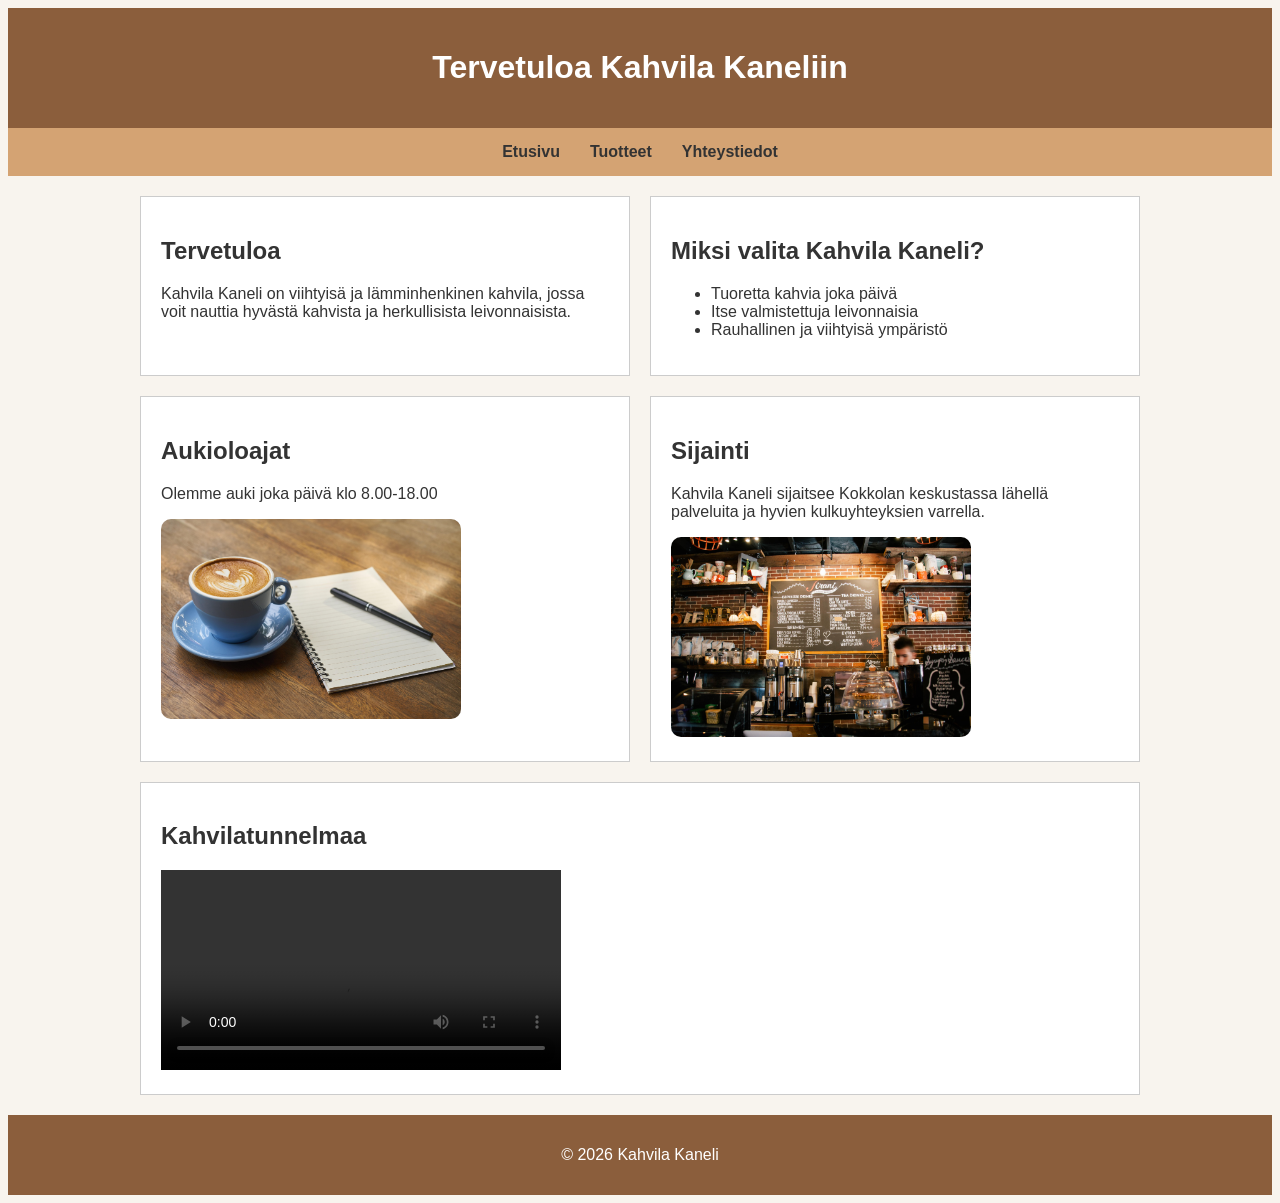
<file: index.html>
<!DOCTYPE html>
<html lang="fi">

<head>
   <meta charset="UTF-8">
   <meta name="viewport" content="width=device-width, initial-scale=1.0">
   <link rel="stylesheet" href="css/style.css">
   <title>Kahvila Kaneli</title>


</head>

<body>

   <header>
      <h1>Tervetuloa Kahvila Kaneliin</h1>
   </header>

   <nav aria-label="Päävalikko">
      <a href="index.html">Etusivu</a>
      <a href="tuotteet.html">Tuotteet</a>
      <a href="yhteys.html">Yhteystiedot</a>
   </nav>

   <main>

      <section>
         <h2>Tervetuloa</h2>
         <p class="esittely">
            Kahvila Kaneli on viihtyisä ja lämminhenkinen kahvila, jossa voit nauttia hyvästä kahvista ja herkullisista
            leivonnaisista.
         </p>
      </section>

      <section>
         <h2>Miksi valita Kahvila Kaneli?</h2>
         <ul>
            <li>Tuoretta kahvia joka päivä</li>
            <li>Itse valmistettuja leivonnaisia</li>
            <li>Rauhallinen ja viihtyisä ympäristö</li>
         </ul>
      </section>


      <section>
         <h2>Aukioloajat</h2>
         <p>Olemme auki joka päivä klo 8.00-18.00</p>

         <img src="images/kahvikuppi.jpg" alt="Kahvikuppi kahvilassa" width="300" height="200">
      </section>


      <section>
         <h2>Sijainti</h2>
         <p>Kahvila Kaneli sijaitsee Kokkolan keskustassa lähellä palveluita ja hyvien kulkuyhteyksien varrella.</p>

         <img src="images/kahvila.jpg" alt="Kahvin valmistus kahvilassa" width="300" height="200">

      </section>

      <section>
         <h2>Kahvilatunnelmaa</h2>

         <video width="400" controls>
            <source src="video/videokahvila.mp4" type="video/mp4">
            Selaimesi ei tue videon toistoa.
         </video>

      </section>

   </main>

   <footer>
      <p>© 2026 Kahvila Kaneli</p>
   </footer>

</body>

</html>
</file>
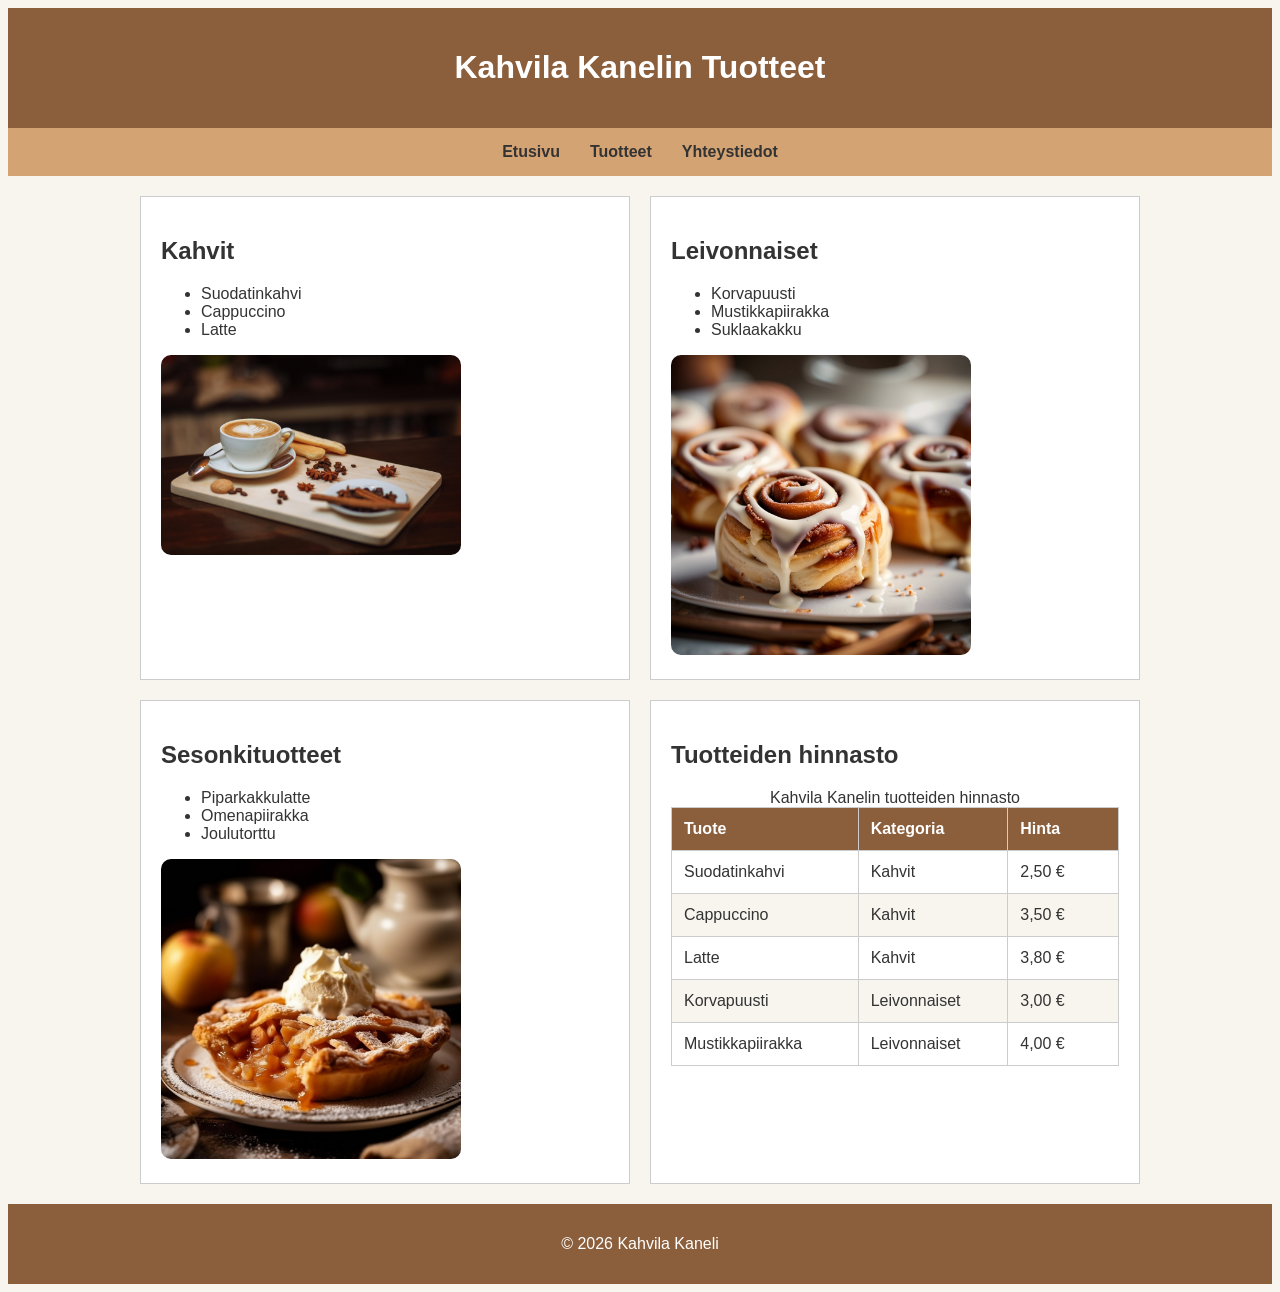
<file: tuotteet.html>
<!DOCTYPE html>
<html lang="fi">

<head>
    <meta charset="UTF-8">
    <meta name="viewport" content="width=device-width, initial-scale=1.0">
    <title>Tuotteet - Kahvila Kaneli</title>
    <link rel="stylesheet" href="css/style.css">
</head>

<body>

    <header>
        <h1>Kahvila Kanelin Tuotteet</h1>
    </header>

    <nav aria-label="Päävalikko">
        <a href="index.html">Etusivu</a>
        <a href="tuotteet.html">Tuotteet</a>
        <a href="yhteys.html">Yhteystiedot</a>
    </nav>

    <main>

        <section>
            <h2>Kahvit</h2>
            <ul>
                <li>Suodatinkahvi</li>
                <li>Cappuccino</li>
                <li>Latte</li>
            </ul>

            <img src="images/kahvi.jpg" alt="Tuore kahvikuppi" width="300" height="200">
        </section>

        <section>
            <h2>Leivonnaiset</h2>
            <ul>
                <li>Korvapuusti</li>
                <li>Mustikkapiirakka</li>
                <li>Suklaakakku</li>
            </ul>

            <img src="images/leivonnainen.jpg" alt="Tuore korvapuusti kahvilassa" width="300" height="200">
        </section>

        <section>
            <h2>Sesonkituotteet</h2>
            <ul>
                <li>Piparkakkulatte</li>
                <li>Omenapiirakka</li>
                <li>Joulutorttu</li>
            </ul>

            <img src="images/omenapiirakka.jpg" alt="Tuore omenapiirakka" width="300" height="200">
        </section>

        <section>
            <h2>Tuotteiden hinnasto</h2>

            <table>
                <caption>Kahvila Kanelin tuotteiden hinnasto</caption>

                <thead>
                    <tr>
                        <th>Tuote</th>
                        <th>Kategoria</th>
                        <th>Hinta</th>
                    </tr>
                </thead>

                <tbody>
                    <tr>
                        <td>Suodatinkahvi</td>
                        <td>Kahvit</td>
                        <td>2,50 €</td>
                    </tr>
                    <tr>
                        <td>Cappuccino</td>
                        <td>Kahvit</td>
                        <td>3,50 €</td>
                    </tr>
                    <tr>
                        <td>Latte</td>
                        <td>Kahvit</td>
                        <td>3,80 €</td>
                    </tr>
                    <tr>
                        <td>Korvapuusti</td>
                        <td>Leivonnaiset</td>
                        <td>3,00 €</td>
                    </tr>
                    <tr>
                        <td>Mustikkapiirakka</td>
                        <td>Leivonnaiset</td>
                        <td>4,00 €</td>
                    </tr>
                </tbody>
            </table>
        </section>

    </main>

    <footer>
        <p>© 2026 Kahvila Kaneli</p>
    </footer>

</body>

</html>
</file>
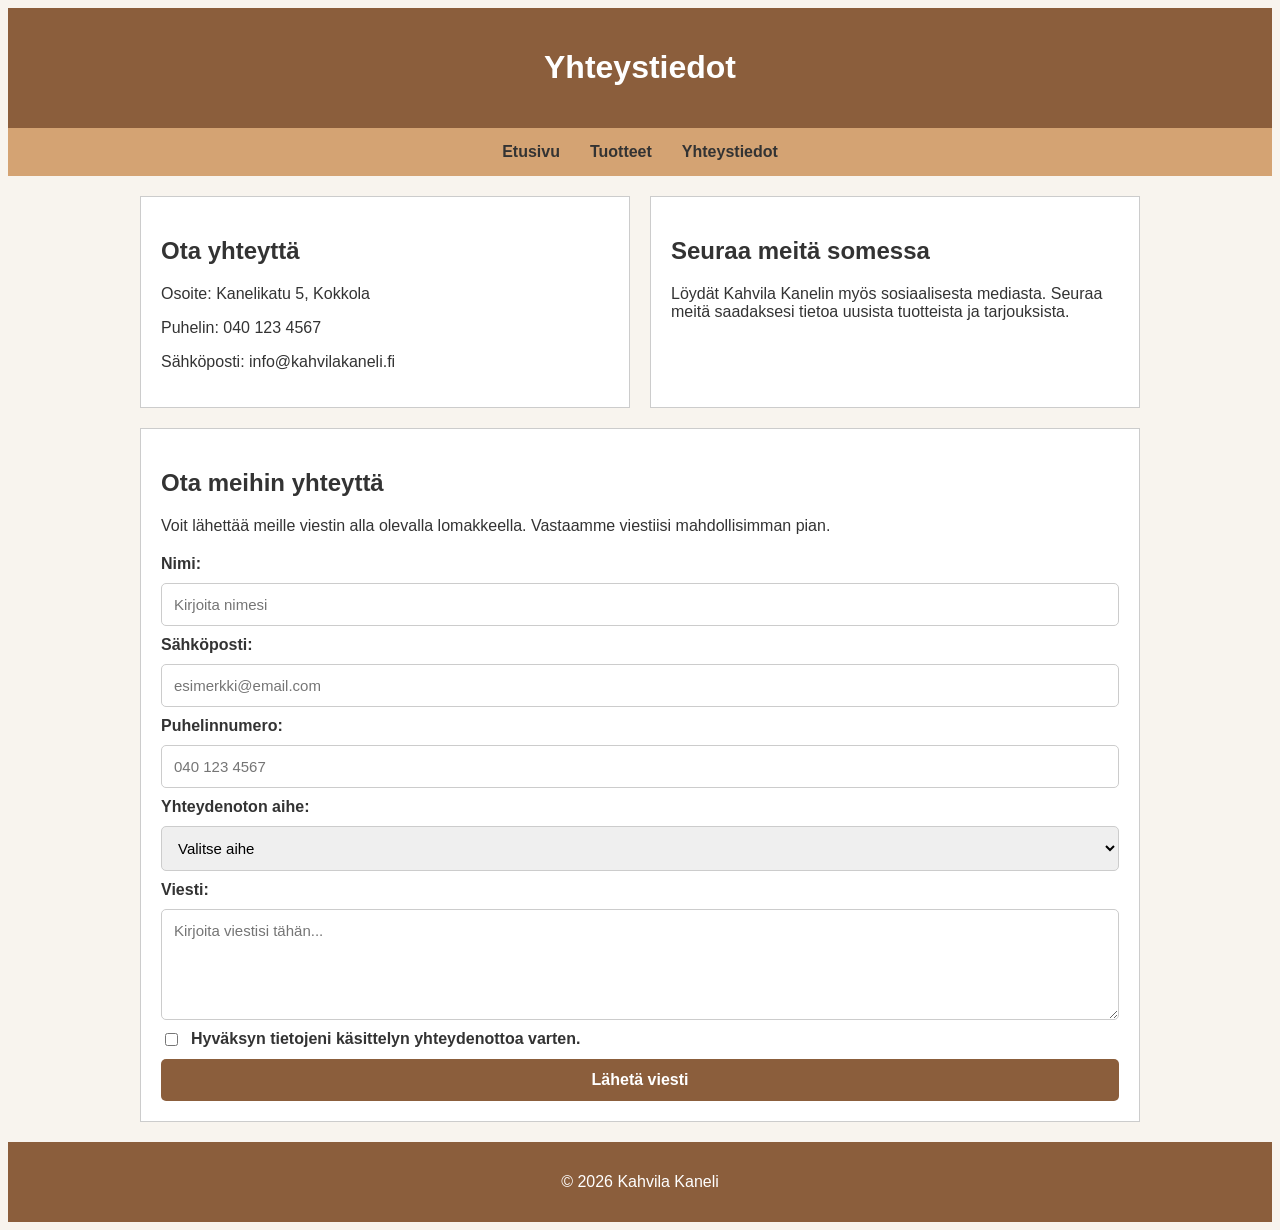
<file: yhteys.html>
<!DOCTYPE html>
<html lang="fi">

<head>
    <meta charset="UTF-8">
    <meta name="viewport" content="width=device-width, initial-scale=1.0">
    <title>Yhteystiedot - Kahvila Kaneli</title>
    <link rel="stylesheet" href="css/style.css">
</head>

<body>

    <header>
        <h1>Yhteystiedot</h1>
    </header>

    <nav aria-label="Päävalikko">
        <a href="index.html">Etusivu</a>
        <a href="tuotteet.html">Tuotteet</a>
        <a href="yhteys.html">Yhteystiedot</a>
    </nav>

    <main>

        <section>
            <h2>Ota yhteyttä</h2>
            <p>Osoite: Kanelikatu 5, Kokkola</p>
            <p>Puhelin: 040 123 4567</p>
            <p>Sähköposti: info@kahvilakaneli.fi</p>
        </section>

        <section>
            <h2>Seuraa meitä somessa</h2>
            <p>Löydät Kahvila Kanelin myös sosiaalisesta mediasta. Seuraa meitä saadaksesi tietoa uusista tuotteista ja
                tarjouksista.</p>
        </section>

        <section>
            <h2>Ota meihin yhteyttä</h2>

            <p>
                Voit lähettää meille viestin alla olevalla lomakkeella.
                Vastaamme viestiisi mahdollisimman pian.
            </p>

            <form action="#" method="post">

                <label for="nimi">Nimi:</label>
                <input type="text" id="nimi" name="nimi" placeholder="Kirjoita nimesi" required minlength="2">

                <label for="sahkoposti">Sähköposti:</label>
                <input type="email" id="sahkoposti" name="sahkoposti" placeholder="esimerkki@email.com" required>

                <label for="puhelin">Puhelinnumero:</label>
                <input type="tel" id="puhelin" name="puhelin" placeholder="040 123 4567">

                <label for="aihe">Yhteydenoton aihe:</label>
                <select id="aihe" name="aihe" required>
                    <option value="">Valitse aihe</option>
                    <option value="palaute">Palaute</option>
                    <option value="kysymys">Kysymys</option>
                    <option value="varaus">Pöytävaraus</option>
                    <option value="muu">Muu asia</option>
                </select>

                <label for="viesti">Viesti:</label>
                <textarea id="viesti" name="viesti" rows="5" placeholder="Kirjoita viestisi tähän..." required
                    minlength="10"></textarea>

                <div class="lomake-valinta">
                    <input type="checkbox" id="hyvaksynta" name="hyvaksynta" required>
                    <label for="hyvaksynta">
                        Hyväksyn tietojeni käsittelyn yhteydenottoa varten.
                    </label>
                </div>

                <button type="submit">Lähetä viesti</button>

            </form>
        </section>

    </main>

    <footer>
        <p>© 2026 Kahvila Kaneli</p>
    </footer>

</body>

</html>
</file>
<file: css/style.css>
* {
    box-sizing: border-box;
}

body {
    background-color: #f8f4ee;
    color: #333333;
    font-family: Arial, sans-serif;

    min-height: 100vh;
    display: flex;
    flex-direction: column;
}

header {
    background-color: #8b5e3c;
    color: white;
    padding: 20px;
    text-align: center;
}

nav {
    background-color: #d4a373;
    padding: 15px;
    display: flex;
    justify-content: center;
    gap: 30px;

    position: sticky;
    top: 0;
    z-index: 100;
}

nav a {
    color: #333333;
    text-decoration: none;
    font-weight: bold;
}

nav a:hover {
    color: #333333;
}

nav a:focus {
    color: #333333;
    outline: 2px solid #333333;
    outline-offset: 4px;
}

main {
    display: flex;
    flex-wrap: wrap;
    justify-content: center;
    gap: 20px;
    max-width: 1000px;
    margin: 20px auto;
    flex: 1;
}

section {
    flex: 1 1 400px;
    background-color: white;
    padding: 20px;
    border: 1px solid #cccccc;
}

footer {
    background-color: #8b5e3c;
    color: white;
    text-align: center;
    padding: 15px;
}

img {
    width: 300px;
    height: auto;
    border-radius: 10px;
}

table {
    width: 100%;
    border-collapse: collapse;
    margin-top: 15px;
    background-color: white;
}

th,
td {
    border: 1px solid #cccccc;
    padding: 12px;
    text-align: left;
}

th:last-child,
td:last-child {
    white-space: nowrap;
    min-width: 85px;
}

th {
    background-color: #8b5e3c;
    color: white;
}

tr:nth-child(even) {
    background-color: #f8f4ee;
}

form {
    display: flex;
    flex-direction: column;
    gap: 10px;
    margin-top: 20px;
}

form label {
    font-weight: bold;
}

form input,
form select,
form textarea {
    padding: 12px;
    border: 1px solid #cccccc;
    border-radius: 5px;
    font-family: Arial, sans-serif;
    font-size: 15px;
    box-sizing: border-box;
    width: 100%;
}

form textarea {
    resize: vertical;
}

form input:focus,
form select:focus,
form textarea:focus {
    outline: 2px solid #8b5e3c;
    outline-offset: 2px;
}

.lomake-valinta {
    display: flex;
    align-items: center;
    gap: 10px;
}

.lomake-valinta input {
    width: auto;
}

form button {
    background-color: #8b5e3c;
    color: white;
    padding: 12px;
    border: none;
    border-radius: 5px;
    font-size: 16px;
    font-weight: bold;
    cursor: pointer;
}

form button:hover {
    background-color: #d4a373;
}

@media (max-width: 600px) {
    main {
        padding: 10px;
    }

    nav {
        gap: 15px;
        flex-wrap: wrap;
    }

    section {
        flex-basis: 100%;
    }

    img,
    video {
        max-width: 100%;
        height: auto;
    }
}

@media (min-width: 601px) and (max-width: 900px) {
    main {
        padding: 10px;
    }

    section {
        flex: 1 1 calc(50% - 20px);
        min-width: 0;
    }

    img,
    video {
        max-width: 100%;
        height: auto;
    }
}
</file>
